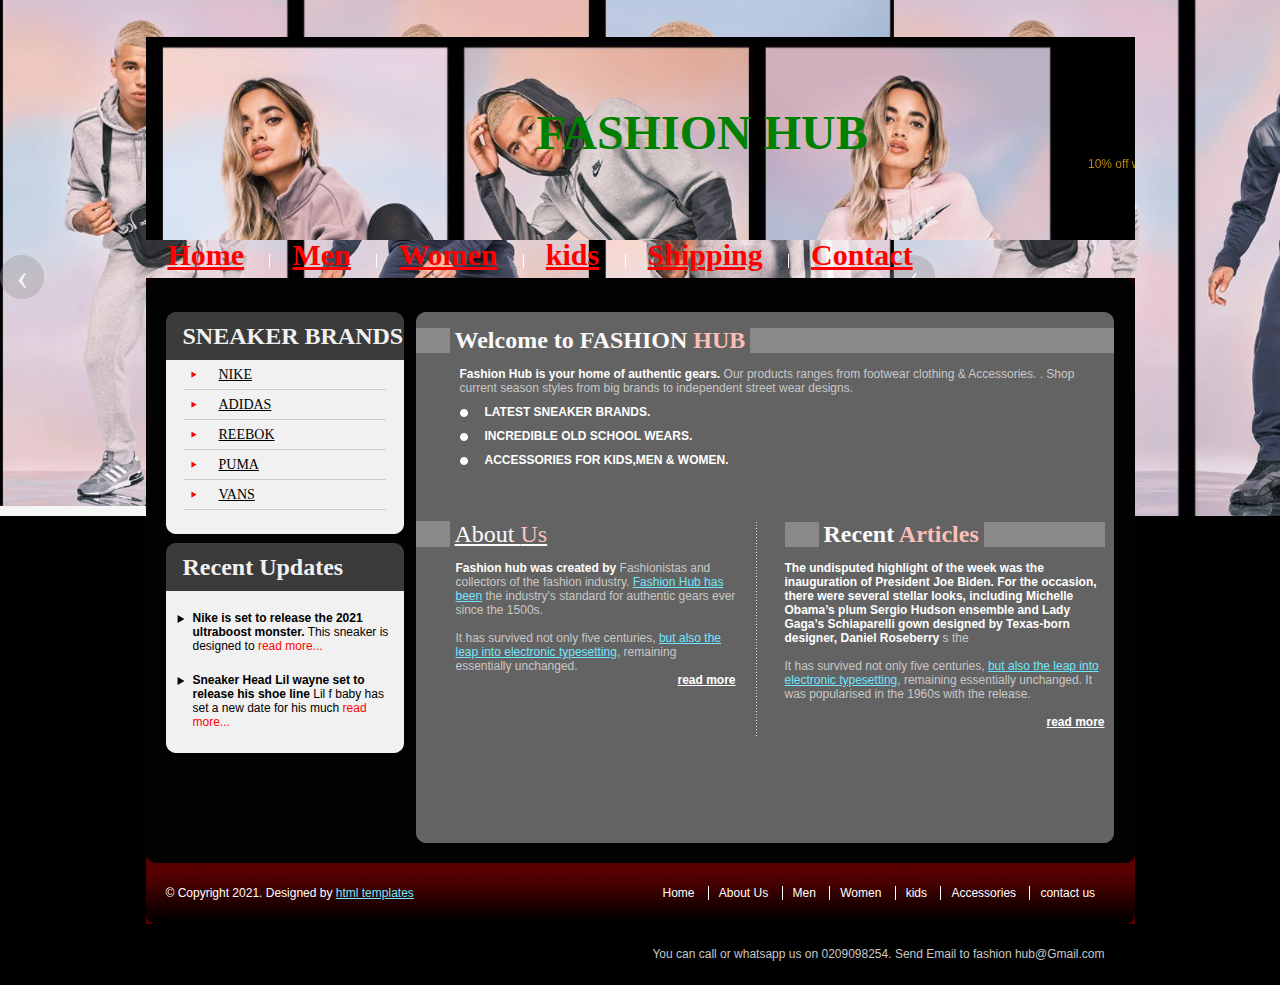
<file: index.html>
﻿<!DOCTYPE html>
<html>
<head>
  <meta charset="UTF-8">
  <title>Title goes here</title>
  <meta name="description" content="Description of your site goes here">
  <meta name="keywords" content="keyword1, keyword2, keyword3">
  <link href="css/style.css" rel="stylesheet" type="text/css">
  <style>
    body{

      background-image:url(images/newHome.PNG)
    }

  </style>
</head> 
<body>
<div class="main">
<div class="page">
<div class="header">
<div class="banner">
<h1  text-align: center; style="color: green;" >FASHION HUB </h1>
<marquee style="color:darkgoldenrod;">10% off when you spend $100!</marquee>
</div>
<div class="topmenu">
<ul>
  <li style="border-left: medium none;"><a href="#">Home</a></li>
  
  <li><a href="men.html">Men</a></li>
  <li><a href="women.html">Women</a></li>
  <li><a href="kids.html">kids</a></li>
   <li><a href="Shipping.html">Shipping</a></li>
   <li><a href="#contactus">Contact</a></li>
</ul>
</div>
</div>
<div class="content">
<!--Designed by--><a target="_blank" href="http://www.htmltemplates.net">
<img src="images/copyright.gif" class="copyright" alt="html templates"></a>
<div class="content-in">
<div class="left-panel">
<h2>SNEAKER BRANDS</h2>
<div class="left-content">
<ul>
  <li><a href="https://www.nike.com/w/new-mens-shoes-3n82yznik1zy7ok">NIKE</a></li>
  <li><a href="https://www.adidas.com/us/shoes-new_arrivals">ADIDAS</a></li>
  <li><a href="https://www.reebok.com/us/men-shoes">REEBOK</a></li>
  <li><a href="https://us.puma.com/en/us/men/shoes">PUMA</a></li>
  <li><a href="https://www.vans.com/mens.html">VANS</a></li>

  
 
</div>
<div class="gap"></div>
<h2>Recent Updates</h2>
<div class="left-content">
<ol>
  <li><span><strong>Nike is set to release the 2021 ultraboost monster.</strong> 
This sneaker is designed to </span> <a href="#" class="more">read more...</a></li>
  <li><span><strong>Sneaker Head Lil wayne set to release his shoe line</strong> Lil f baby has set a new date for his much</span> <a href="#" class="more">read
more...</a></li>
</ol>
</div>
</div>
<div class="right-panel">
<div class="right-panel-in">
<div class="row">
<h2 class="title"><span>Welcome to FASHION <span> HUB</span></span></h2>
<div class="row2">
<p><strong>Fashion Hub is your home of authentic gears. </strong> Our products ranges from footwear clothing & Accessories. 
  . Shop current season styles from big brands to independent street wear designs.
   
<ul class="list-home">
  
  <li><strong>LATEST SNEAKER BRANDS. </strong></li>
  <li><strong>INCREDIBLE OLD SCHOOL WEARS.</strong></li>
  <li><strong>ACCESSORIES FOR KIDS,MEN & WOMEN.</strong></li>
</ul>
</div>
</div>
<div class="vline">
<div class="section1">
  
<a href="#about us" class="title"><span>About <span>Us</span></span></a>
<div class="row" style="padding-left: 40px;">
<p>&nbsp;</p>
<p><strong>Fashion hub was created by </strong> Fashionistas and collectors
of the fashion industry. <a href="#">Fashion Hub  has been</a> the
industry's standard for authentic gears ever since the 1500s.</p>
<p>&nbsp;</p>
<p>It has survived not only five centuries, <a href="#">but also the
leap into electronic typesetting</a>, remaining essentially unchanged.</p>
<p align="right"><a href="#" class="more2">read more</a></p>
<p>&nbsp;</p>
<p>&nbsp;</p>
<p>&nbsp;</p>
<p>&nbsp;</p>
<p>&nbsp;</p>
<p>&nbsp;</p>
<p>&nbsp;</p>
</div>
</div>
<div class="section2">
<h2 class="title"><span>Recent <span>Articles</span></span></h2>
<div class="row">
<p>&nbsp;</p>

<p id="About us"><strong></strong> 
<p id="About us"><strong>The undisputed highlight of the week was the inauguration of President Joe Biden. For the occasion, there were several stellar looks, including Michelle Obama’s plum Sergio Hudson ensemble and Lady Gaga’s Schiaparelli gown designed by Texas-born designer, Daniel Roseberry</strong> 
s<a href="#"></a> the
</p>
<p>&nbsp;</p>
<p>It has survived not only five centuries, <a href="#">but also the
leap into electronic typesetting</a>, remaining essentially unchanged.
It was popularised in the 1960s with the release.</p>
<p>&nbsp;</p>
<p align="right"><a href="#" class="more2">read more</a></p>
<p>&nbsp;</p>
<p>&nbsp;</p>
<p>&nbsp;</p>
<p>&nbsp;</p>
<p>&nbsp;</p>
<p>&nbsp;</p>
<p>&nbsp;</p>
</div>
</div>
</div>
</div>
</div>
</div>
</div>
<div class="footer">
<p>&copy; Copyright 2021. Designed by <a target="_blank" href="http://www.htmltemplates.net">html templates</a></p>
<ul>
  <li style="border-left: medium none;"><a href="#">Home</a></li>
  <li><a href="aboutus.html">About Us</a></li>
  <li><a href="men.html">Men</a></li>
  <li><a href="women.html">Women</a></li>
  <li><a href="kids.html">kids</a></li>
  <li><a href="Accessories.html">Accessories</a></li>
  <li><a id ="contactus">contact us</a><br>You can call or whatsapp us on 0209098254. Send Email to fashion hub@Gmail.com</li>
</ul>
</div>
</div>
</div>

</body></html>
</file>
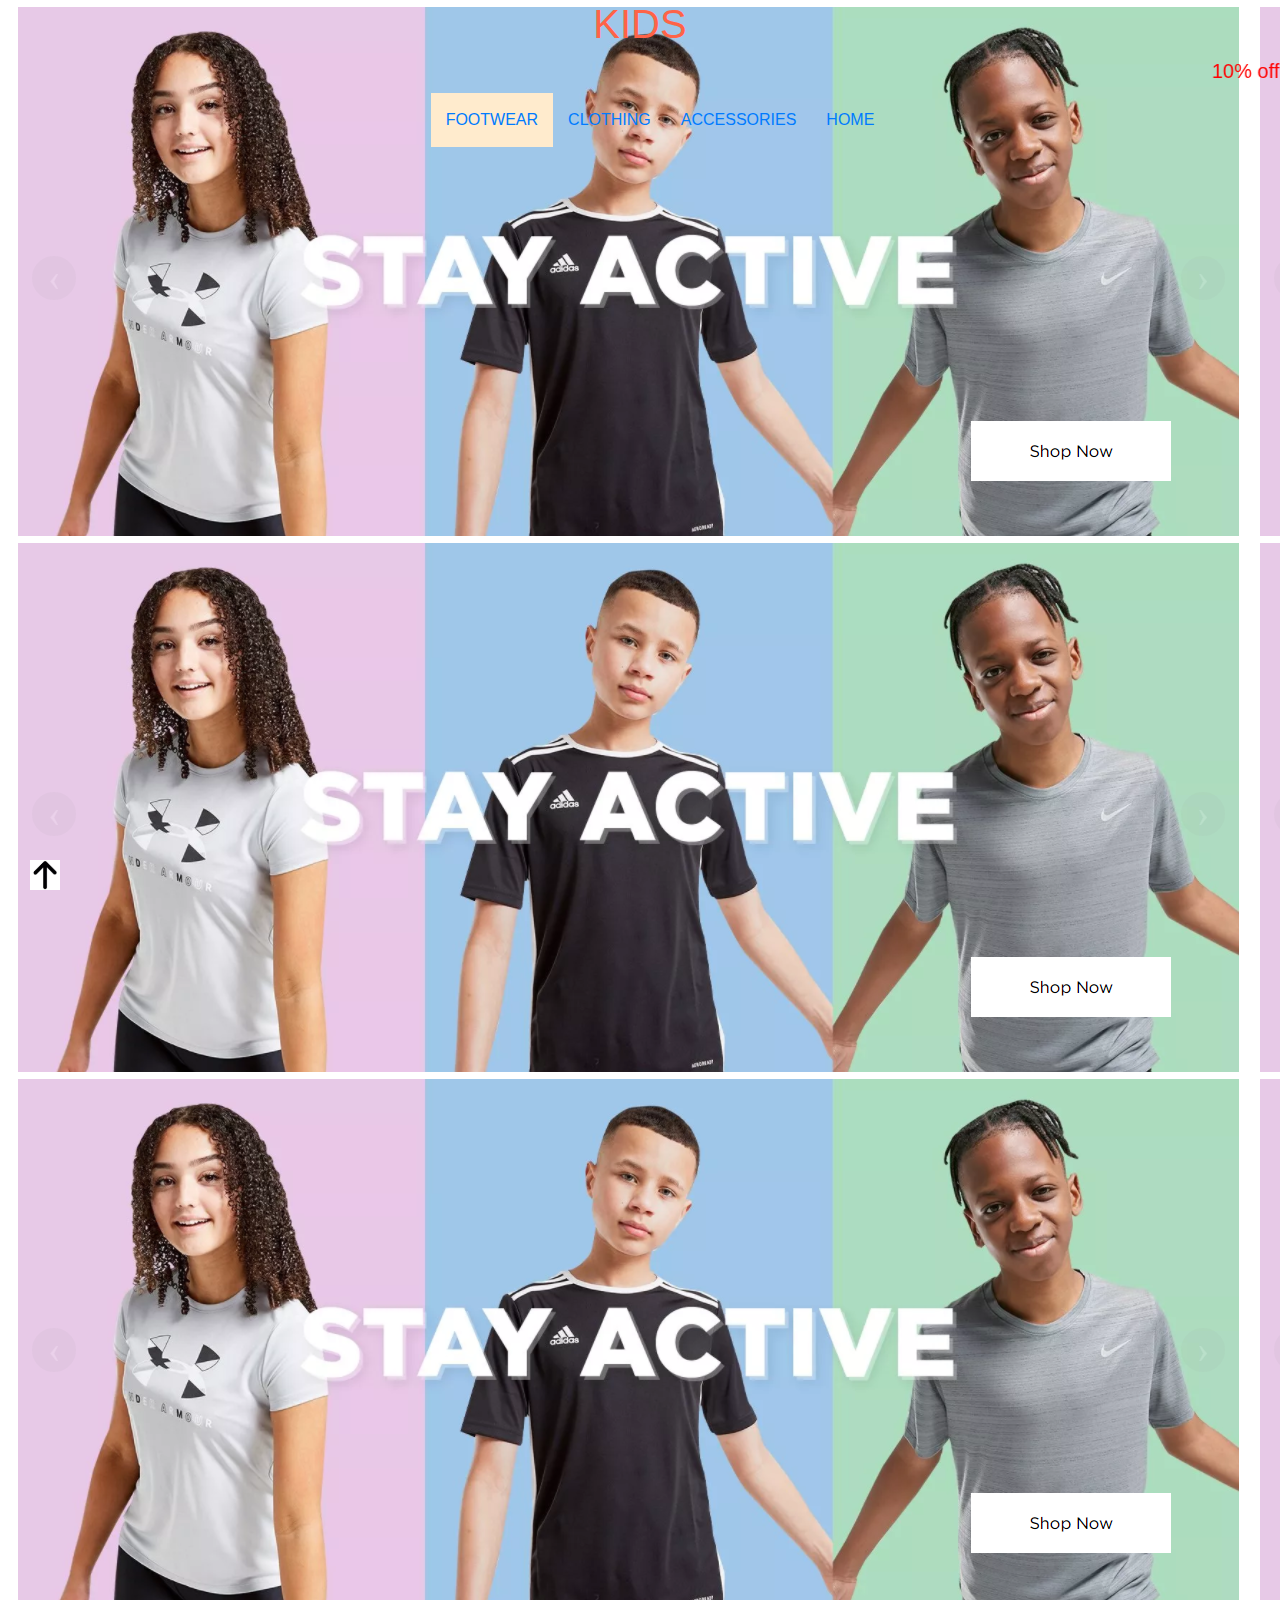
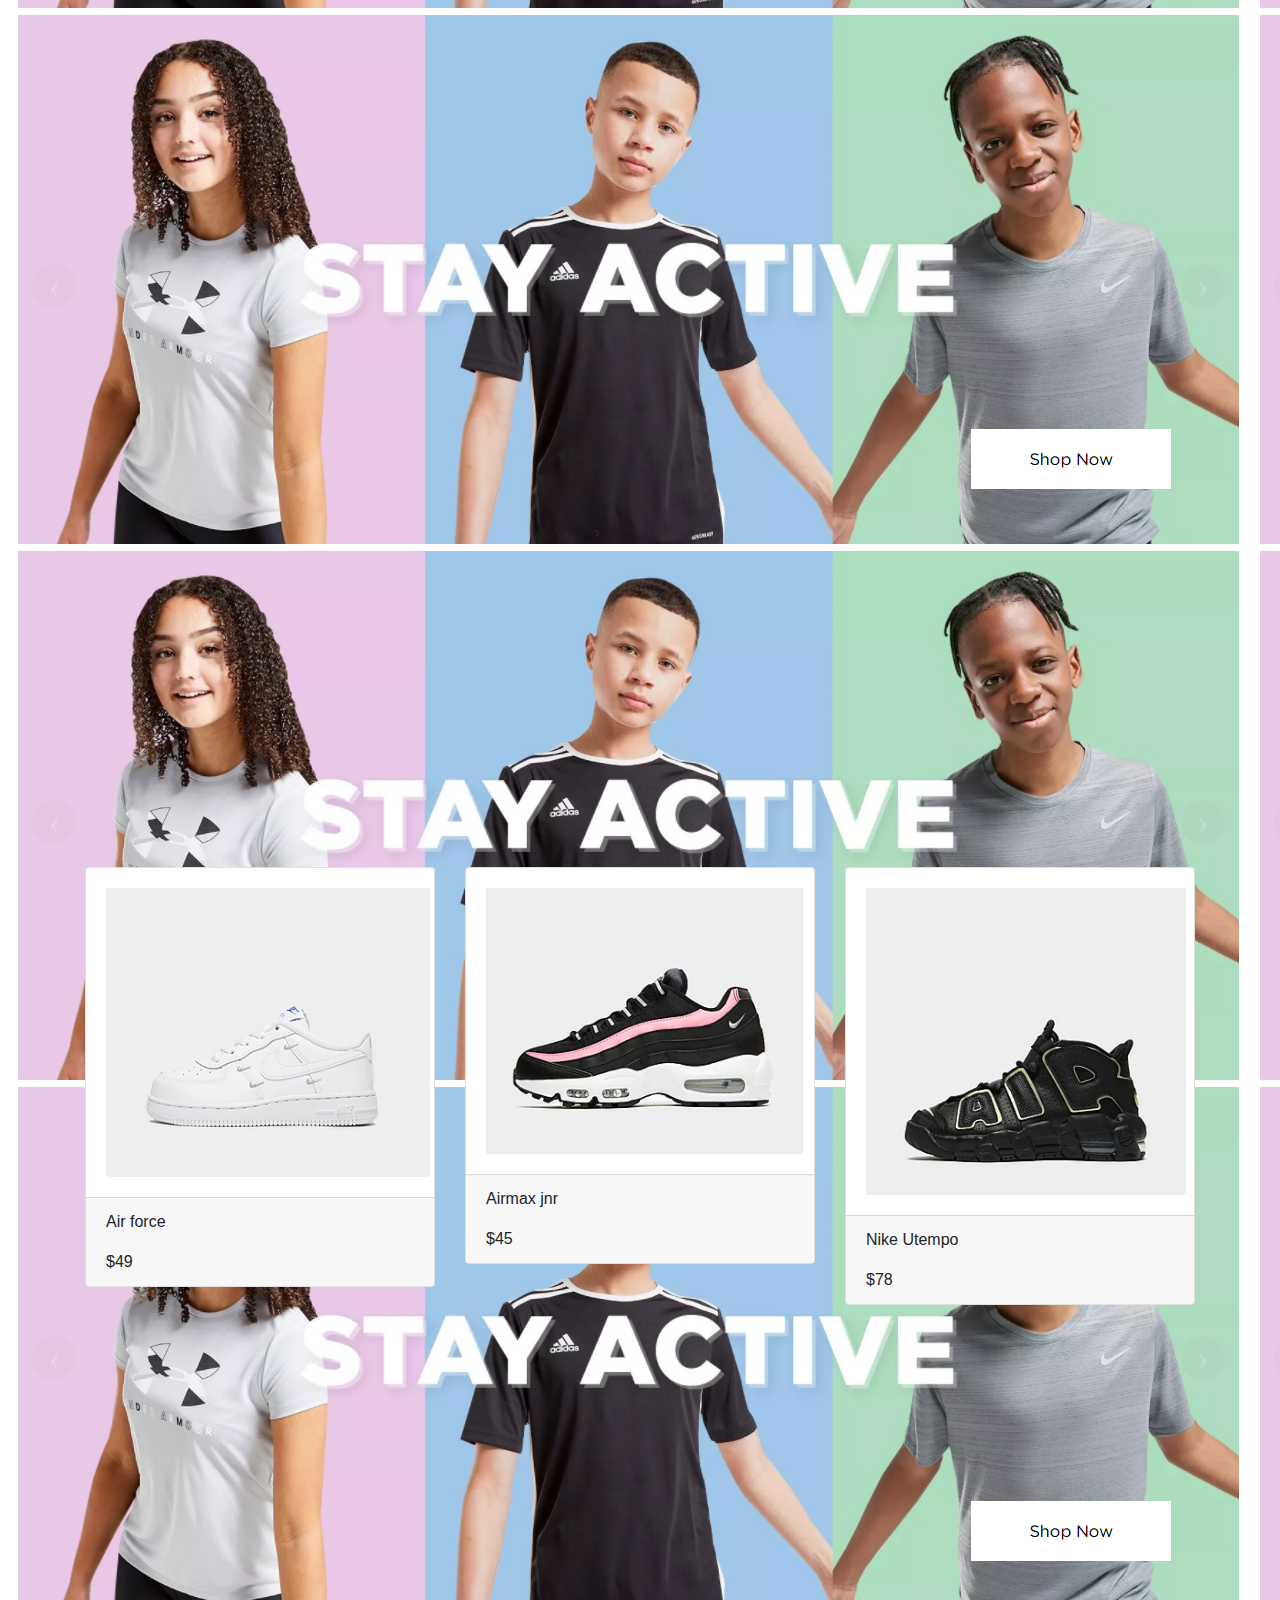
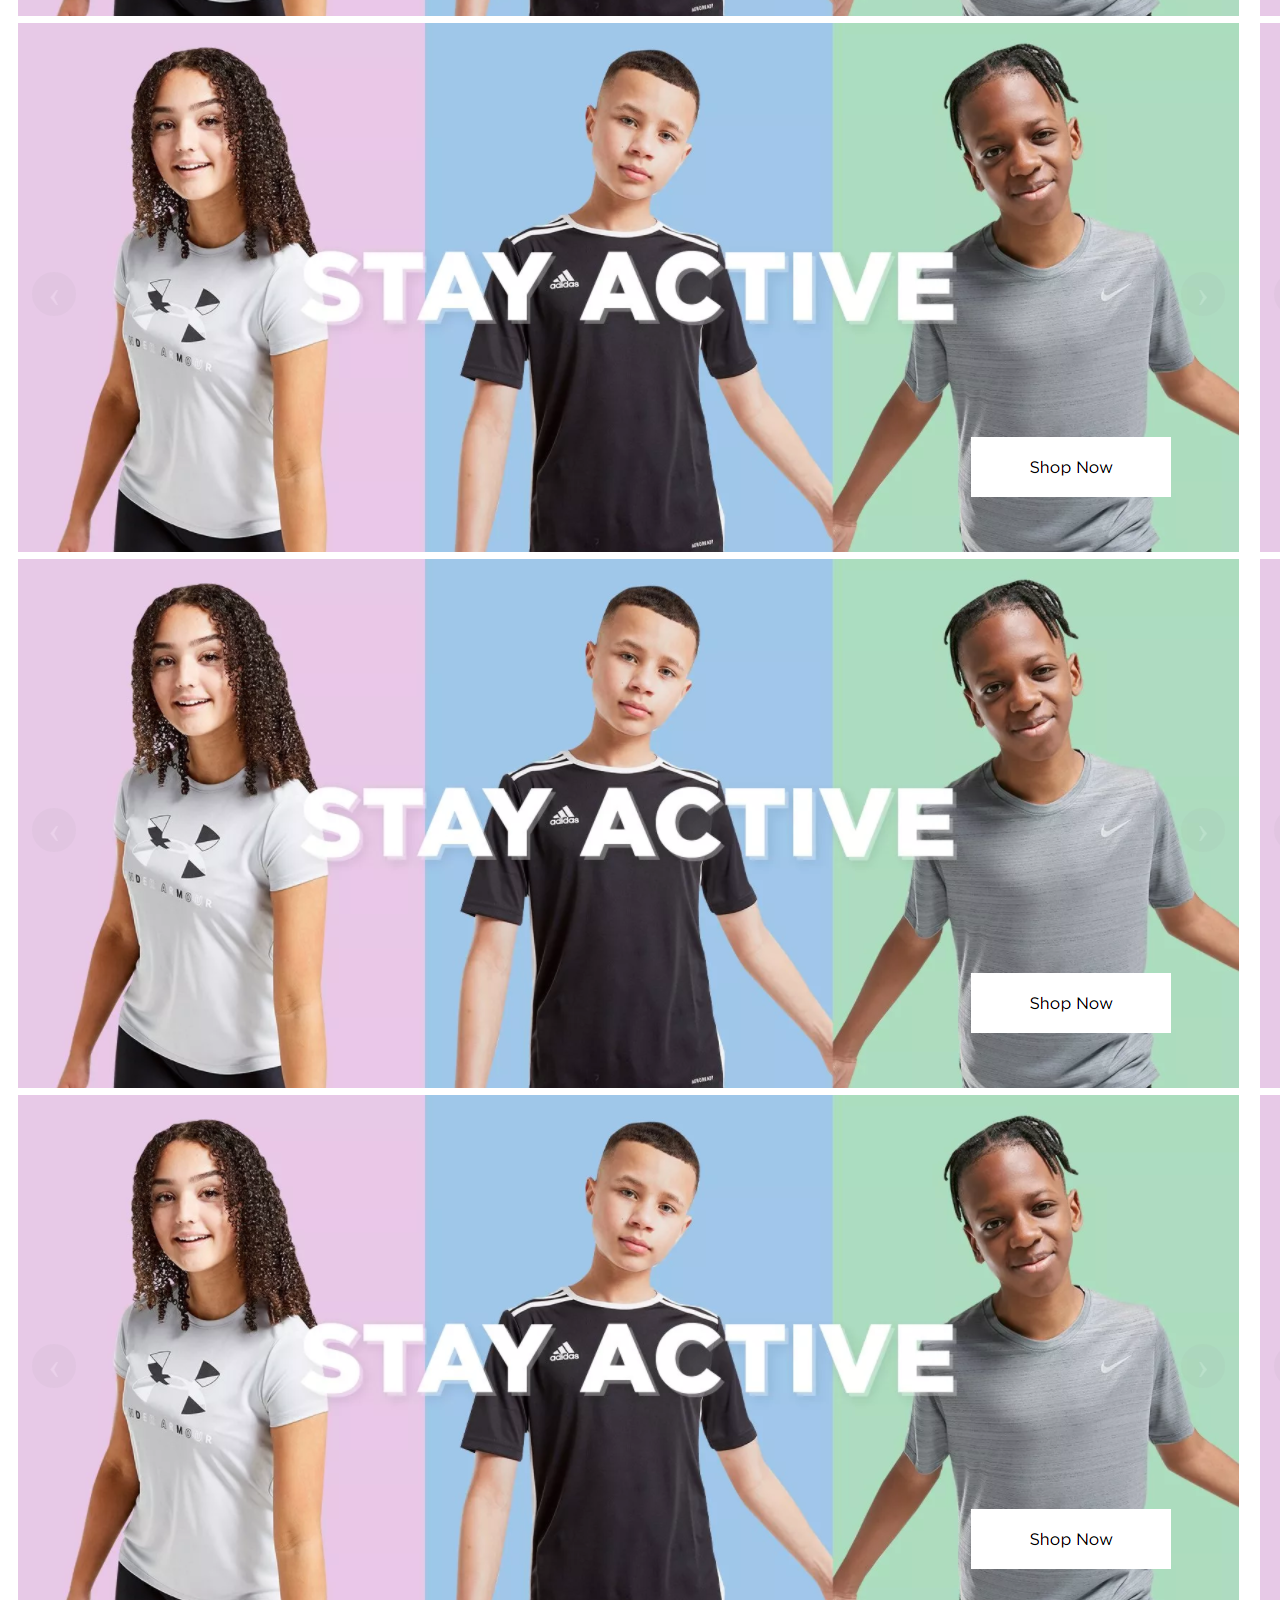
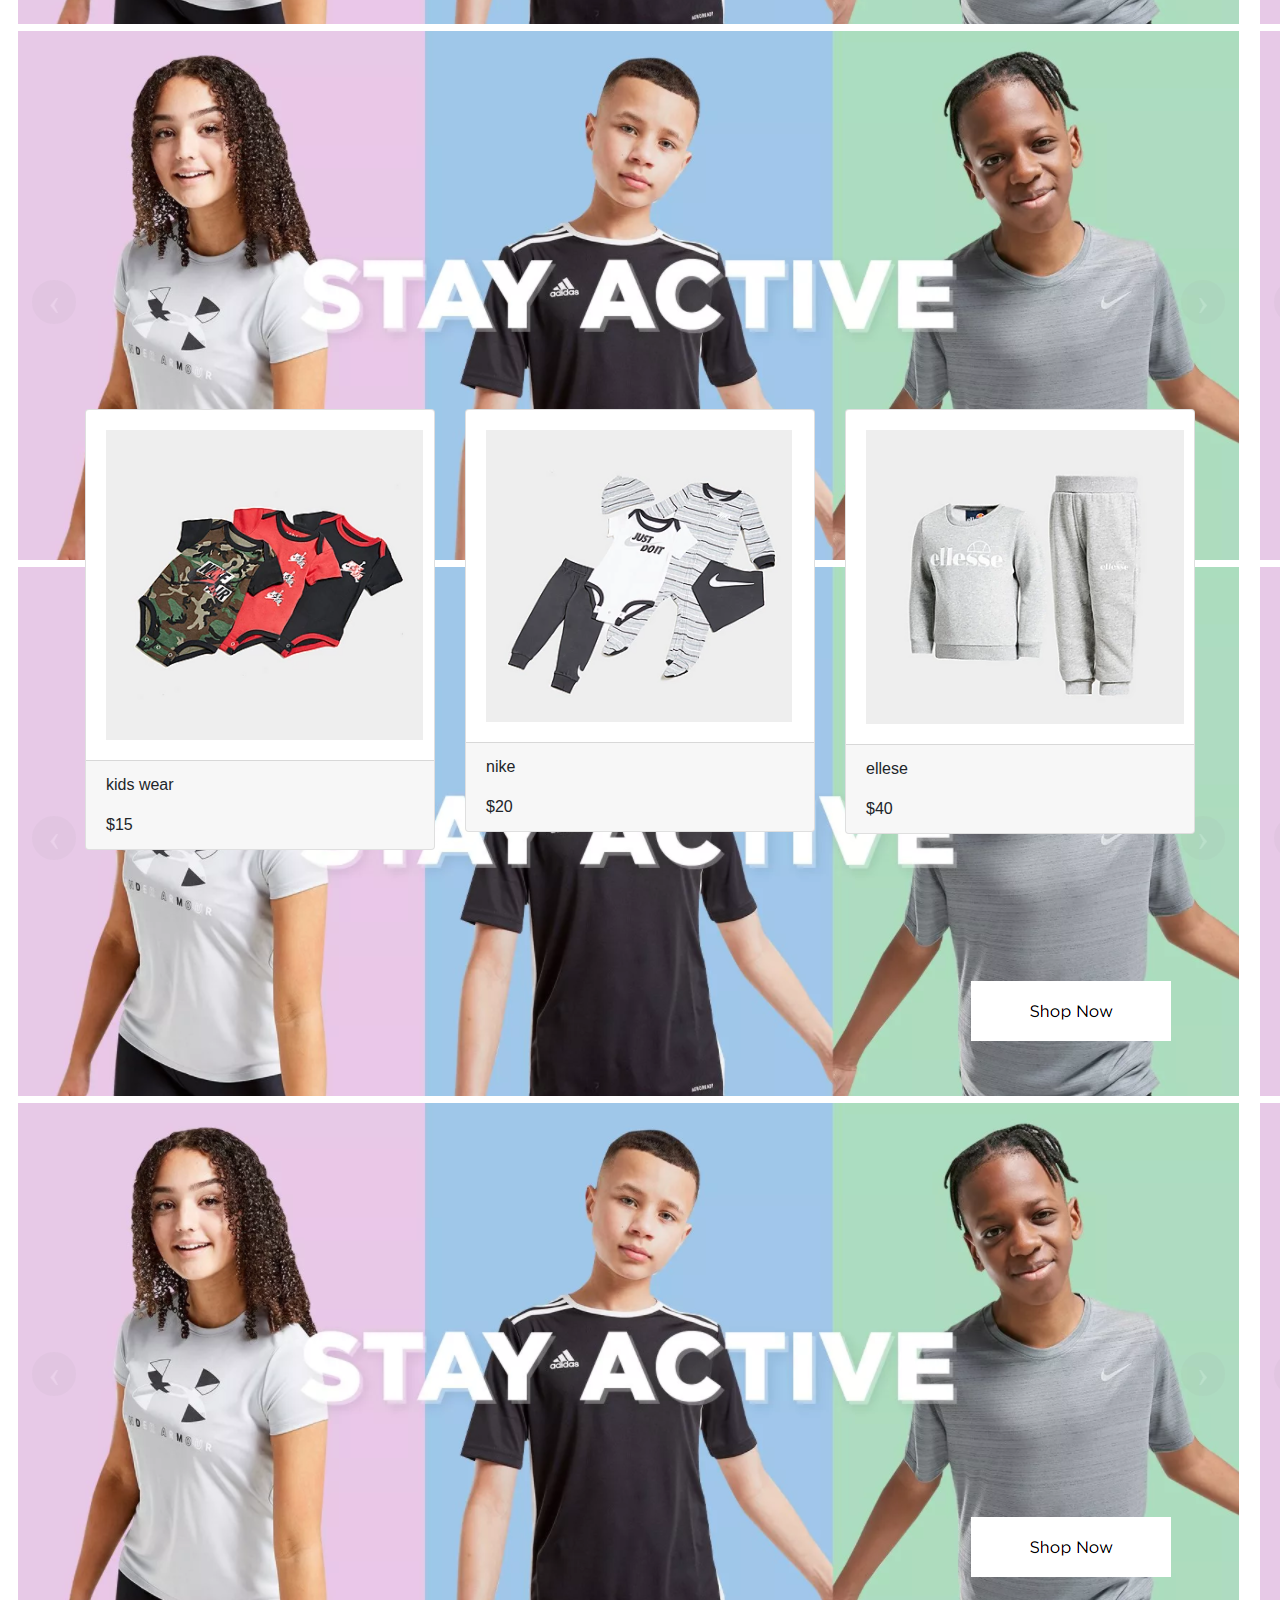
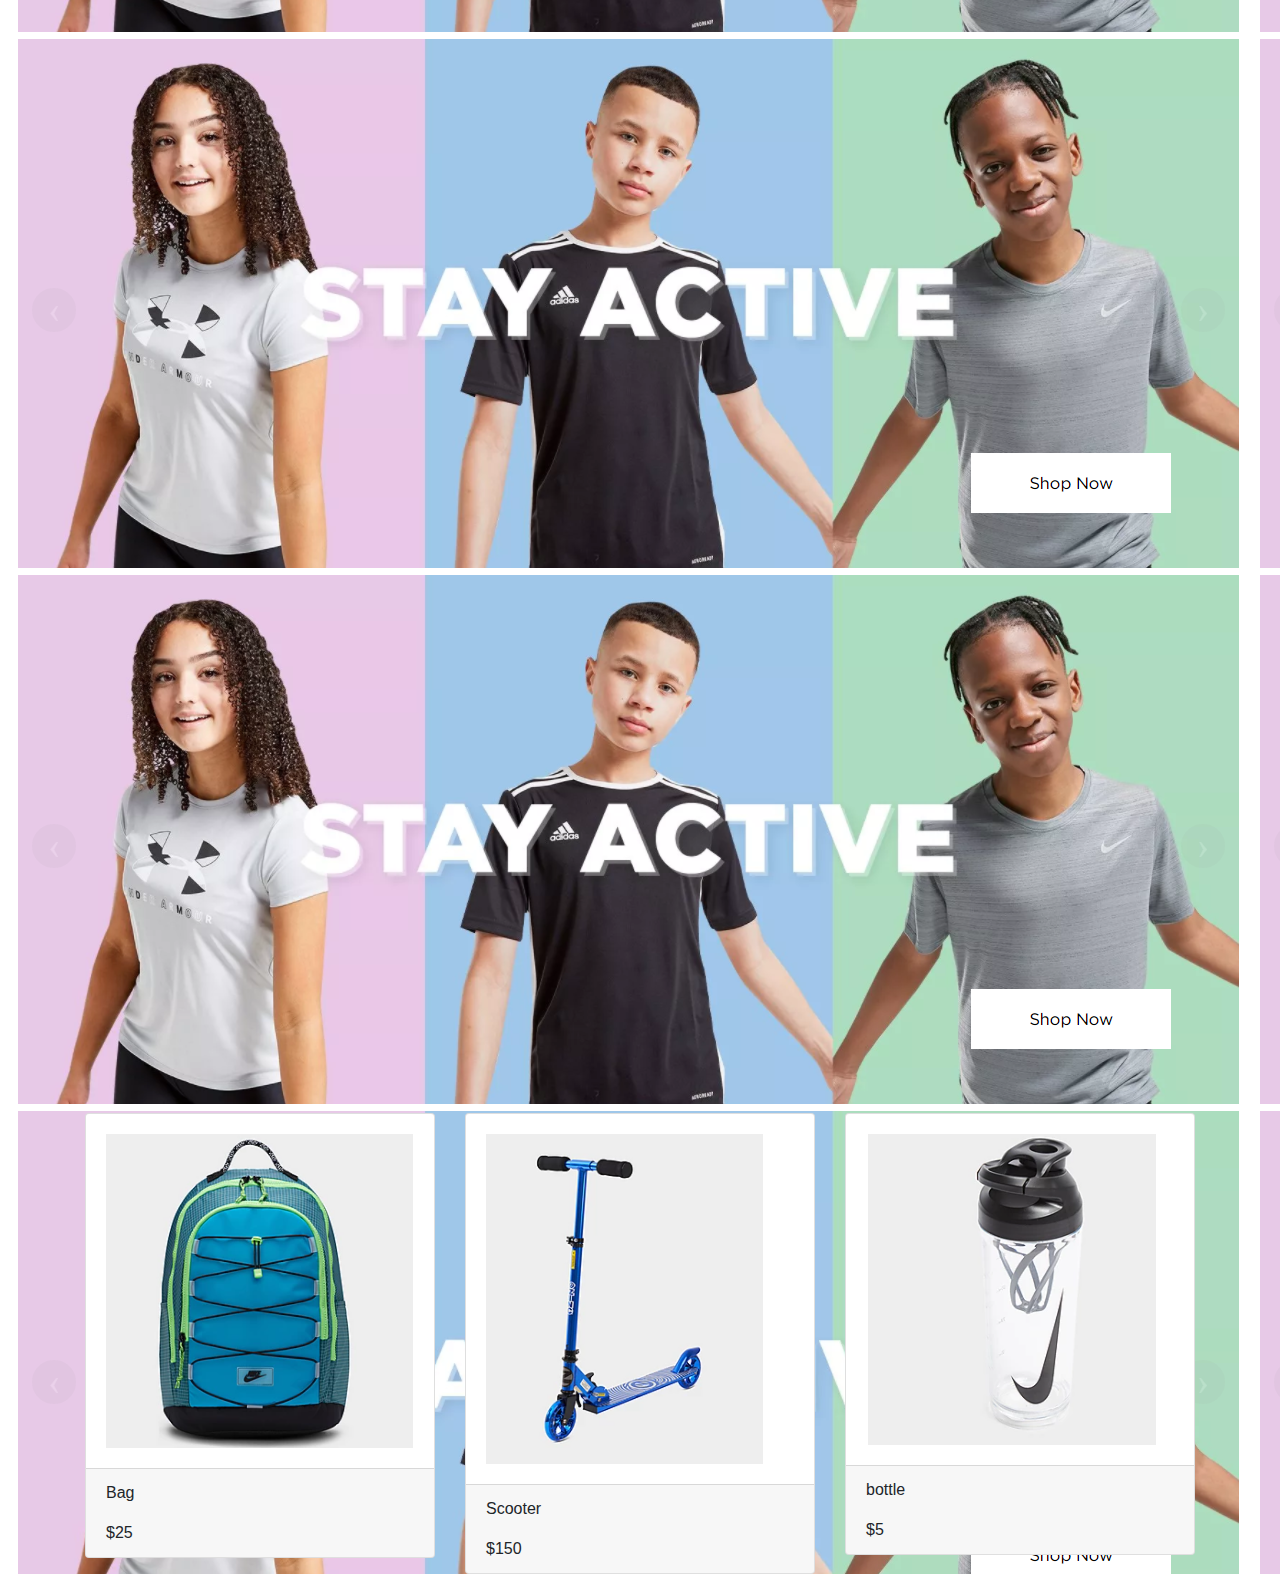
<file: kids.html>
<!DOCTYPE html>
<html lang="en">
<head>
    <meta charset="UTF-8">
    <meta name="viewport" content="width=device-width, initial-scale=1.0">
    <title>Document</title>
    <link href="css/styles4.css" rel="stylesheet" type="text/css">
    <link rel="stylesheet" href="bootstrap.css">
    <style>
        body{background-color: black;
        background-image: url(images/kids.PNG)}
        div ol li{
            font-style: oblique; font-size: x-large; color:black;
        }
        h1{text-align: center; color: tomato; font-size:80 px;}
        marquee{color:red; font-size: 20px;

        }
        
    </style>
</head>
<body>
        <h1  >KIDS</h1>
        <marquee >10% off when you spend $100!</marquee>
        </div>

        <div class="menubar">
            <ul>
                <li class="footwear"><a href="#Footwear">FOOTWEAR</a></li>
                <li class="Clothing"><a href="#Clothing">CLOTHING</a></li>
                <li class="Accessories"><a href="#Accessories">ACCESSORIES</a></li>
                <li><a href="index.html">HOME</a></li>
                
            </ul>

           
        </div>

        <br><br><br><br><br><br><br><br><br><br><br><br><br><br><br><br>
<br><br><br><br><br><br><br><br><br><br><br><br><br><br><br><br>
<br><br><br><br><br><br><br><br><br><br><br><br><br><br><br><br>
<br><br><br><br><br><br><br><br><br><br><br><br><br><br><br><br>
<br><br><br><br><br><br><br><br><br><br><br><br><br><br><br><br>
<br><br><br><br><br><br><br><br><br><br><br><br><br><br><br><br>

        
        <div class="container" id="Footwear">
            <div class="row">
                <div class="col-md-4">
                    <div class="card">
                        <div class="card-body">
                            <img src="images/kidsairforce.PNG" alt="">
                        </div>
                        <div class="card-footer">
                            <p>Air force</p>
                            $49
                        </div>
                    </div>
                </div>
                

                <div class="col-md-4">
                    <div class="card">
                        <div class="card-body">
                            <img src="images/kidsairmaxjnr.PNG" alt="">
                        </div>
                        <div class="card-footer">
                            <p>Airmax jnr</p>
                            $45
                        </div>
                    </div>
                </div>

                <div class="col-md-4">
                    <div class="card">
                        <div class="card-body">
                            <img src="images/kidsnikeutempo.PNG" alt="">
                        </div>
                        <div class="card-footer">
                            <p>Nike Utempo</p>
                            $78
                        </div>
                    </div>
                </div>
            </div>

            <br><br><br><br><br><br><br><br><br><br><br><br><br><br><br><br>
            <br><br><br><br><br><br><br><br><br><br><br><br><br><br><br><br>
            <br><br><br><br><br><br><br><br><br><br><br><br><br><br><br><br>
            <br><br><br><br><br><br><br><br><br><br><br><br><br><br><br><br>
            <br><br><br><br><br><br><br><br><br><br><br><br><br><br><br><br>
            <br><br><br><br><br><br><br><br><br><br><br><br><br><br><br><br>

            </div>
            

            
    <div>

        <div class="container" id="Clothing">
            <div class="row">
                <div class="col-md-4">
                    <div class="card">
                        <div class="card-body">
                            <img src="images/kidsclothing1.PNG" alt="">
                        </div>
                        <div class="card-footer">
                            <p>kids wear</p>
                            $15
                        </div>
                    </div>
                </div>
                

                <div class="col-md-4">
                    <div class="card">
                        <div class="card-body">
                            <img src="images/kidsclothingnike.PNG" alt="">
                        </div>
                        <div class="card-footer">
                            <p>nike</p>
                            $20
                        </div>
                    </div>
                </div>

                <div class="col-md-4">
                    <div class="card">
                        <div class="card-body">
                            <img src="images/kidsellese2.PNG" alt="">
                        </div>
                        <div class="card-footer">
                            <p>ellese</p>
                            $40
                        </div>
                    </div>
                </div>

                <br><br><br><br><br><br><br><br><br><br><br><br><br><br><br><br>
            <br><br><br><br><br><br><br><br><br><br><br><br><br><br><br><br>
            <br><br><br><br><br><br><br><br><br><br><br><br><br><br><br><br>
            <br><br><br><br><br><br><br><br><br><br><br><br><br><br><br><br>
            <br><br><br><br><br><br><br><br><br><br><br><br><br><br><br><br>
            <br><br><br><br><br><br><br><br><br><br><br><br><br><br><br><br>






                 
        <div class="container" id="Accessories">
            <div class="row">
                <div class="col-md-4">
                    <div class="card">
                        <div class="card-body">
                            <img src="images/kidaccess1.PNG" alt="">
                        </div>
                        <div class="card-footer">
                            <p>Bag <caption></caption></p>
                            $25
                        </div>
                    </div>
                </div>
                

                <div class="col-md-4">
                    <div class="card">
                        <div class="card-body">
                            <img src="images/kidacessSCOOTER.PNG" alt="">
                        </div>
                        <div class="card-footer">
                            <p>Scooter</p>
                            $150
                        </div>
                    </div>
                </div>

                <div class="col-md-4">
                    <div class="card">
                        <div class="card-body">
                            <img src="images/kidaccessoriesbottle.PNG" alt="">
                        </div>
                        <div class="card-footer">
                            <p>bottle</p>
                            $5
                        </div>
                    </div>
                </div>
            </div>


            



        </div>


        <a class="scroll-top" href="#">
            <img src="images/arrow1.png" width="30px" height="30px">
        </a>
    </div>
</body>


   
      
        
    
    
    
    
    
    
    

</html>
        
    
</body>
</html>
</file>
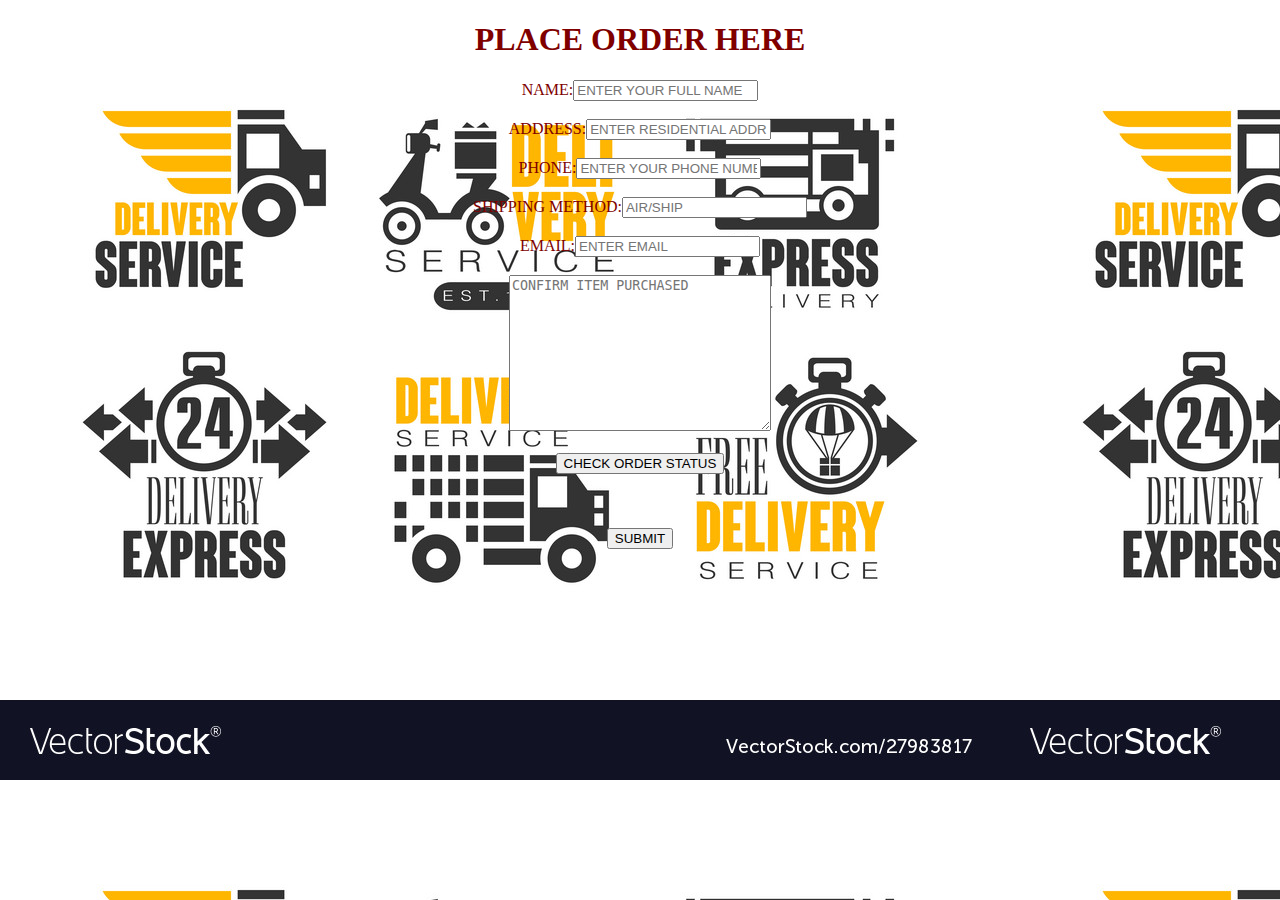
<file: shipping.html>
<!DOCTYPE html>
<html lang="en">
<head>
    <meta charset="UTF-8">
    <meta name="viewport" content="width=device-width, initial-scale=1.0">
    <title>Document</title>
    <style>
        body{
            text-align: center;color: maroon;
            background-image:url(images/Shipping-Logos.jpg) }
            h1{text-align: center; color: maroon;
            
        }        
    </style>
</head>


<body>
    <h1>PLACE ORDER HERE</h1>
    <form>
      NAME:<input type="text" placeholder="ENTER YOUR FULL NAME"><br><br>
      ADDRESS:<input type="text" placeholder="ENTER RESIDENTIAL ADDRESS"><br><br>
      PHONE:<input type="text" placeholder="ENTER YOUR PHONE NUMBER"><br><br>
      SHIPPING METHOD:<input type="text" placeholder="AIR/SHIP"><br><br>
      EMAIL:<input type="email" placeholder="ENTER EMAIL"><br><br>
      <textarea cols="30" rows="10" placeholder="CONFIRM ITEM PURCHASED"></textarea><br><br>
      
      <button type="submit">CHECK ORDER STATUS</button><br><br><br><br>
      <button type="submit">SUBMIT</button>




    </form>
    
</body>
</html>
</file>
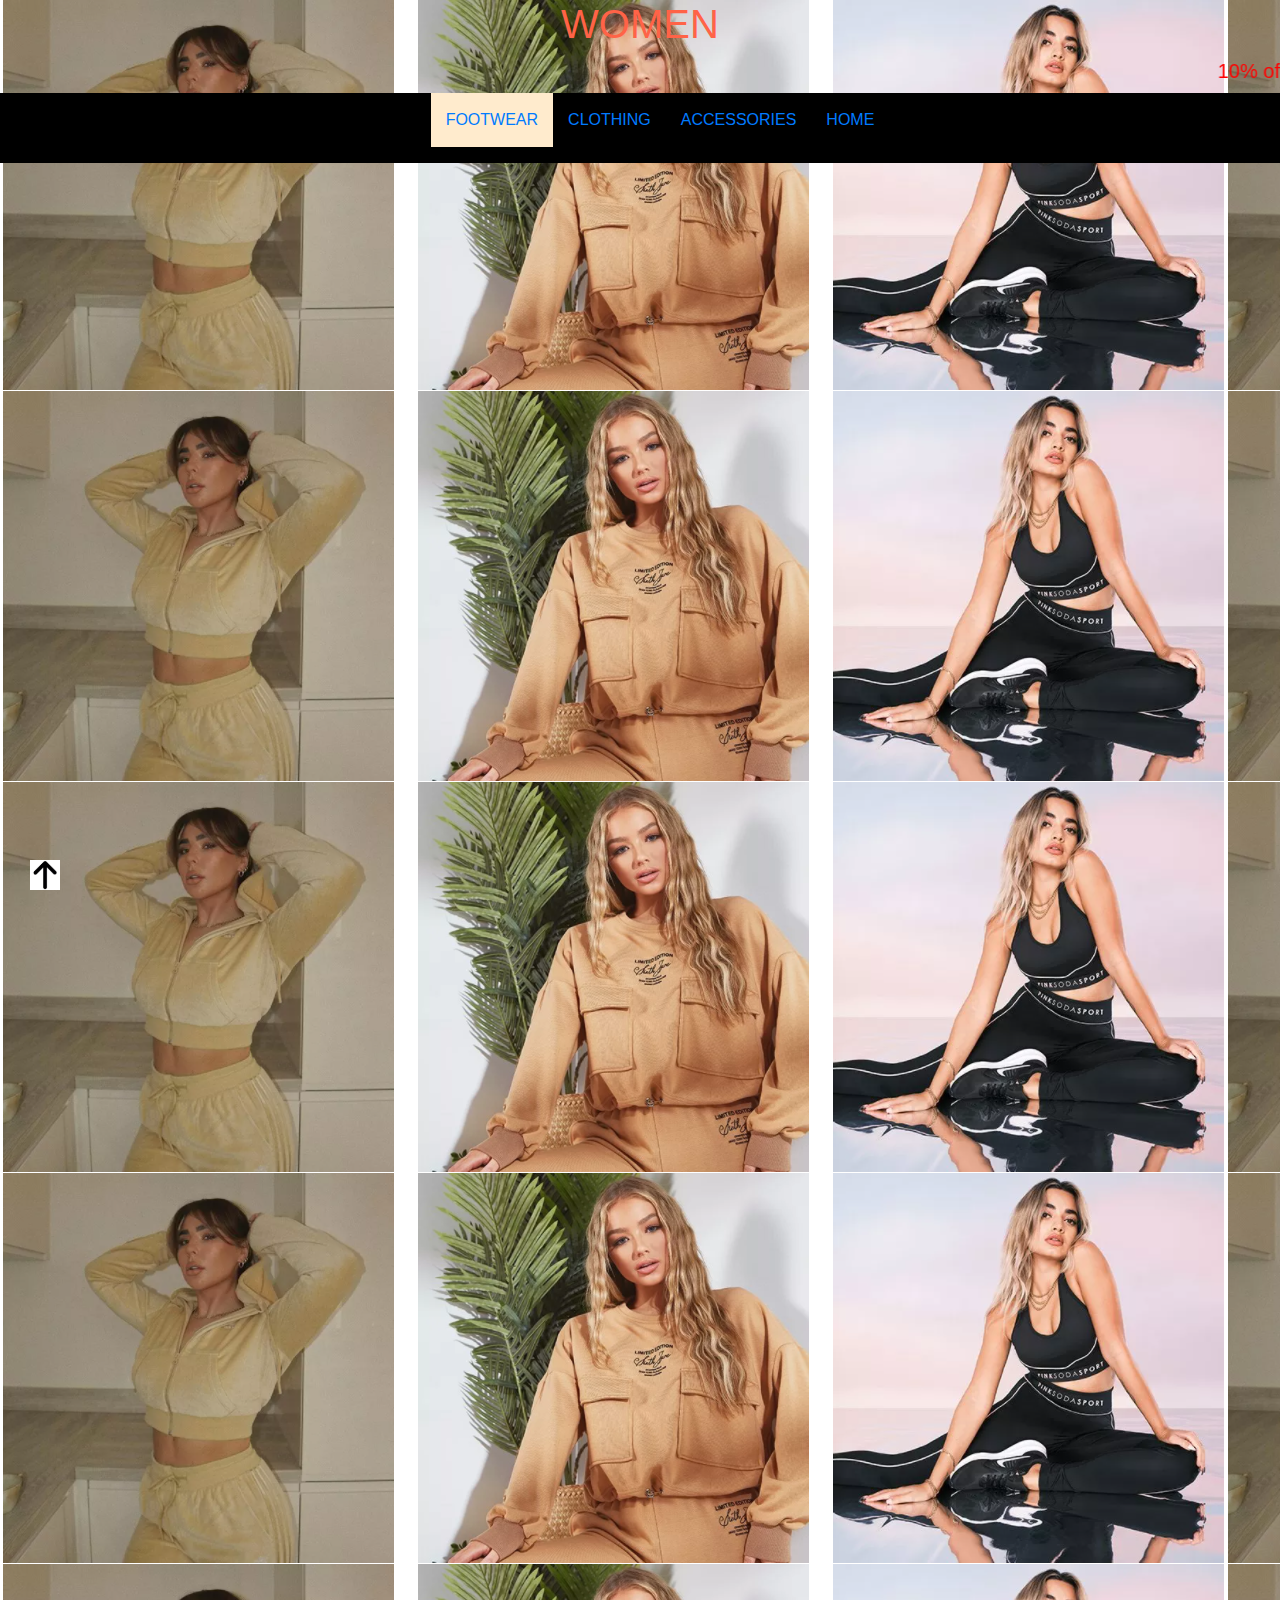
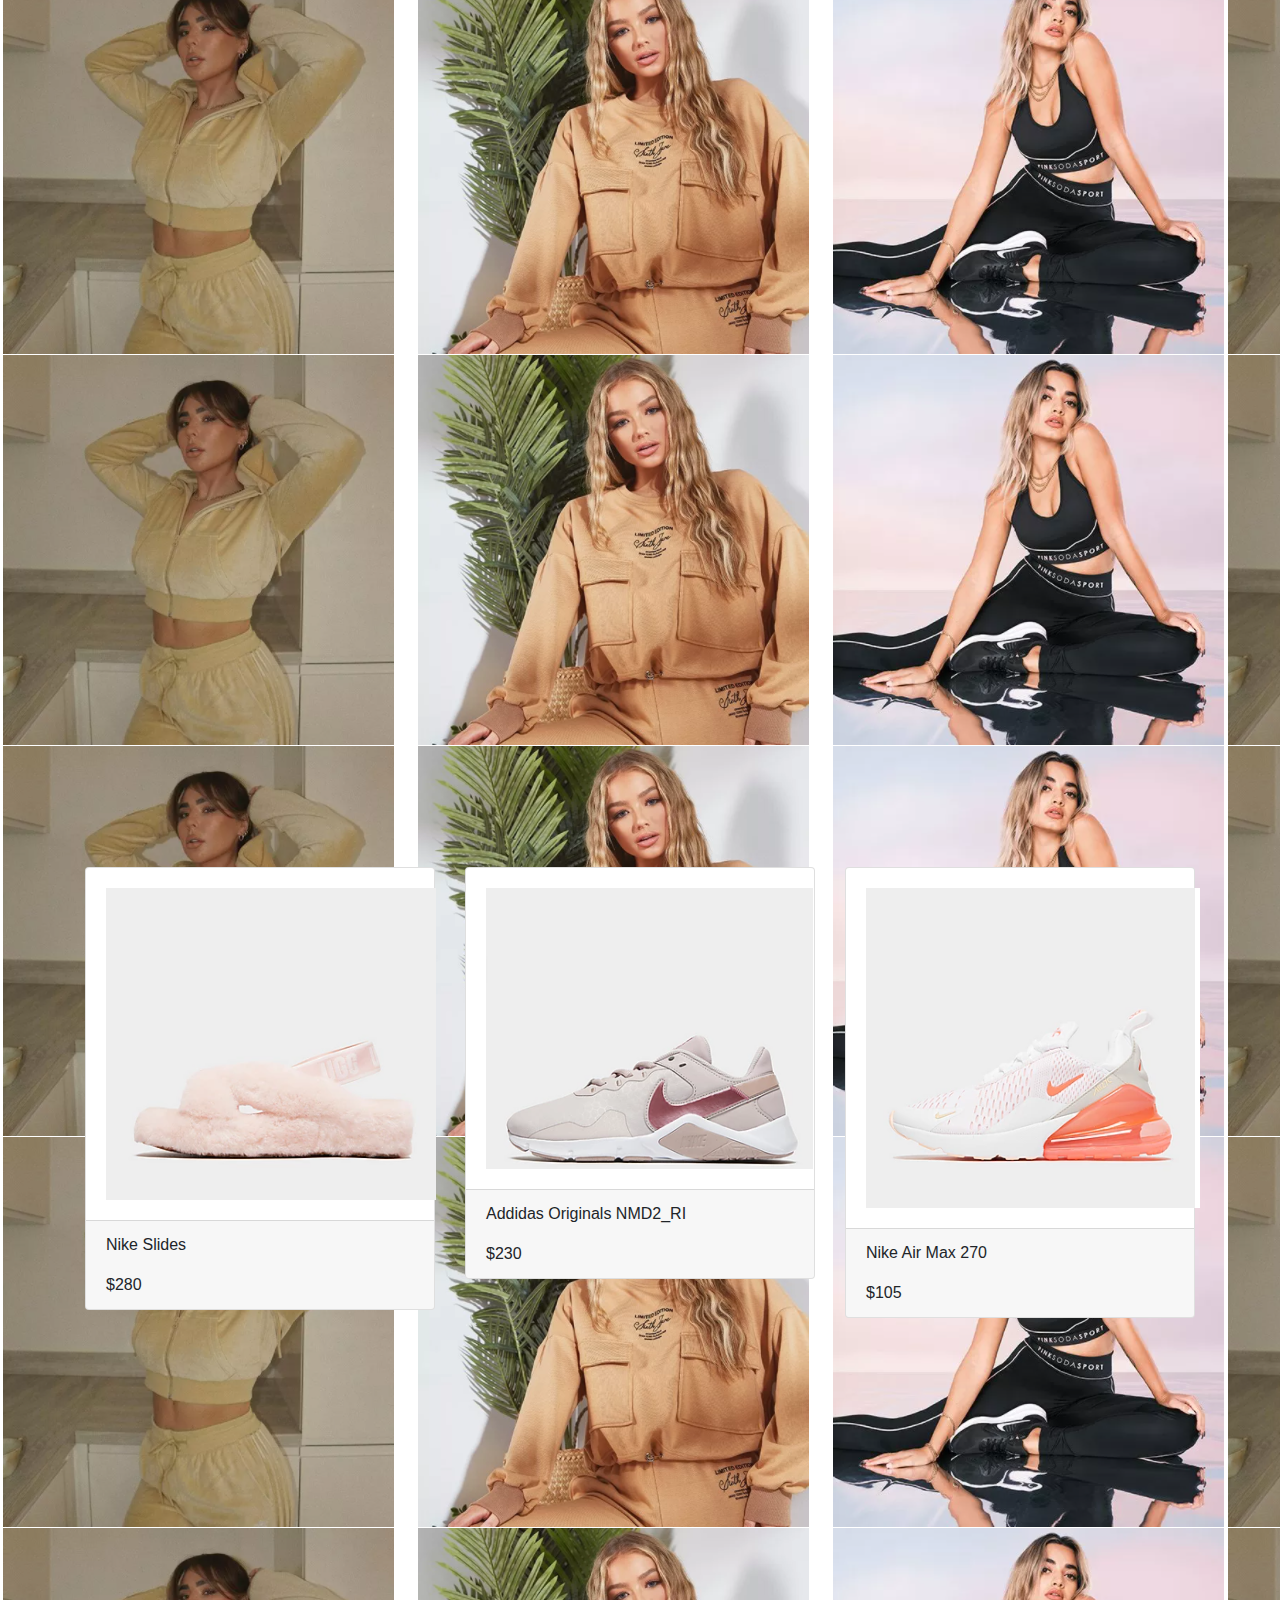
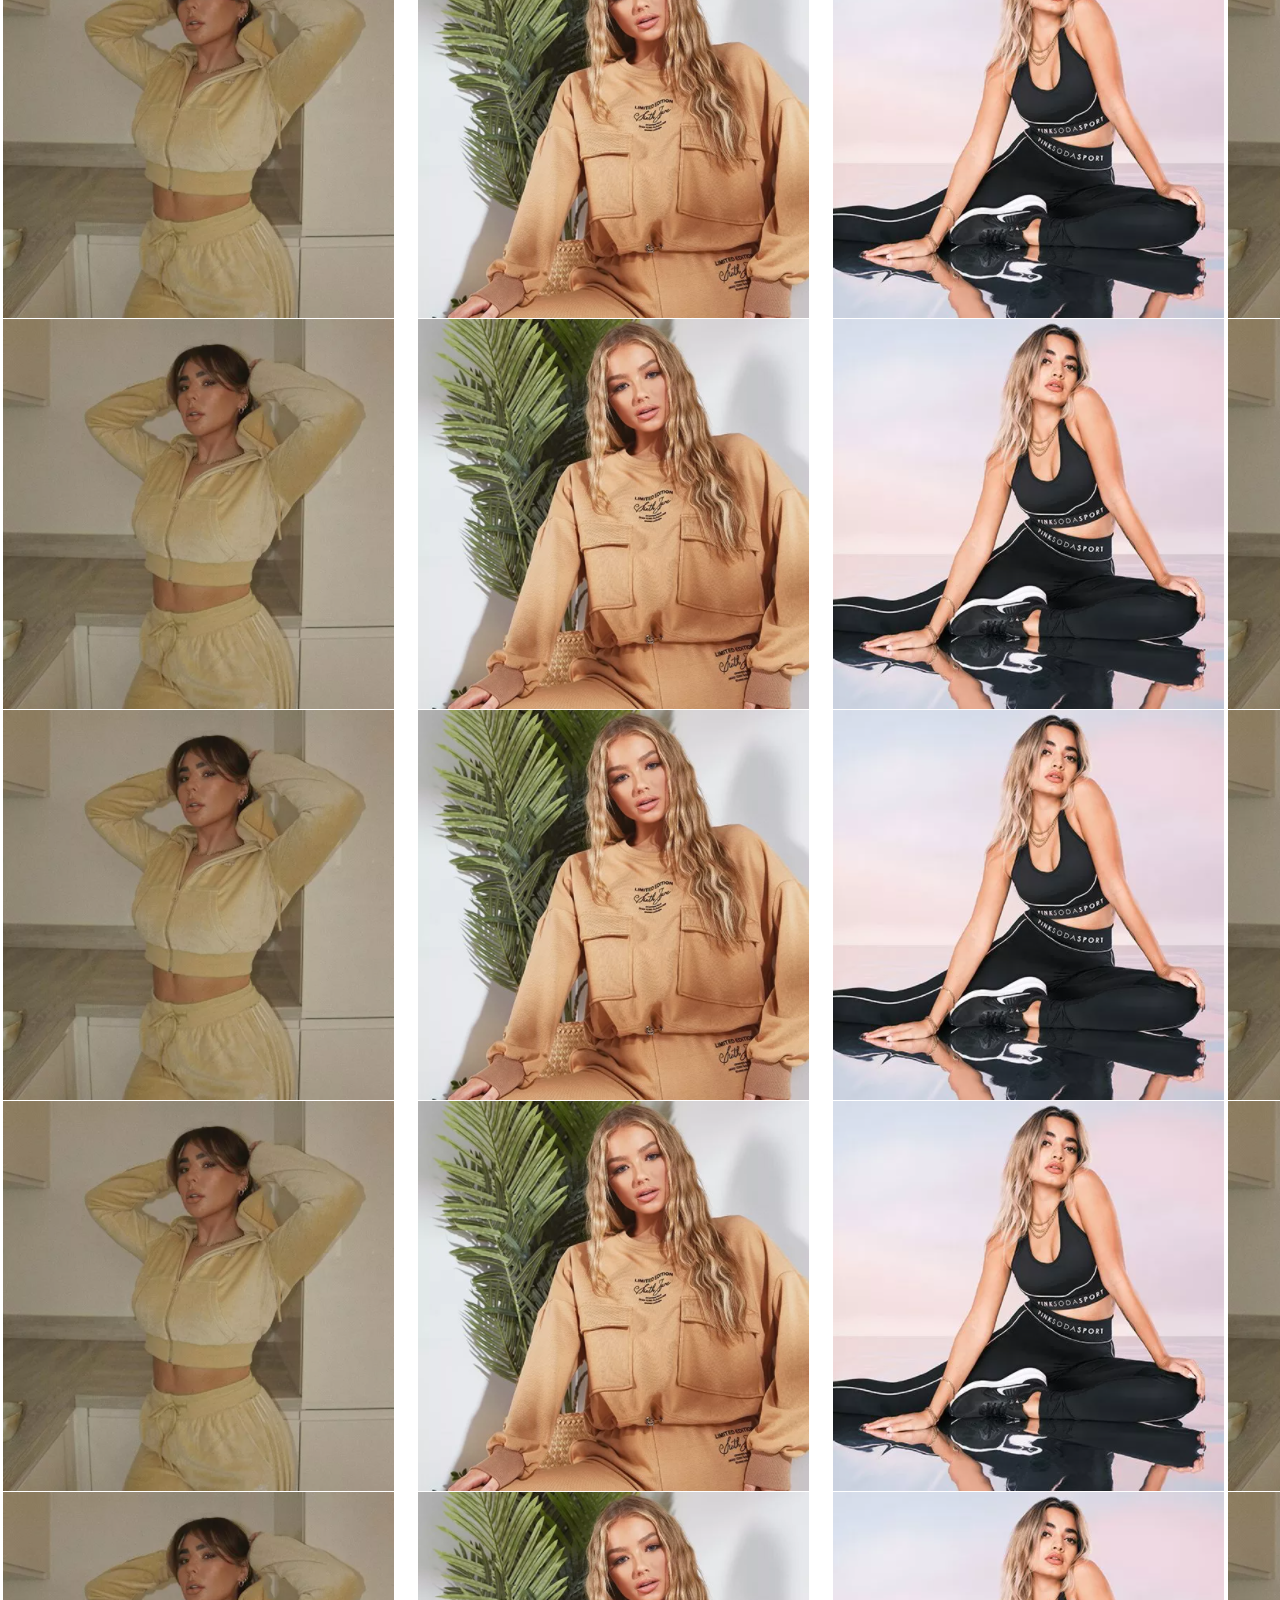
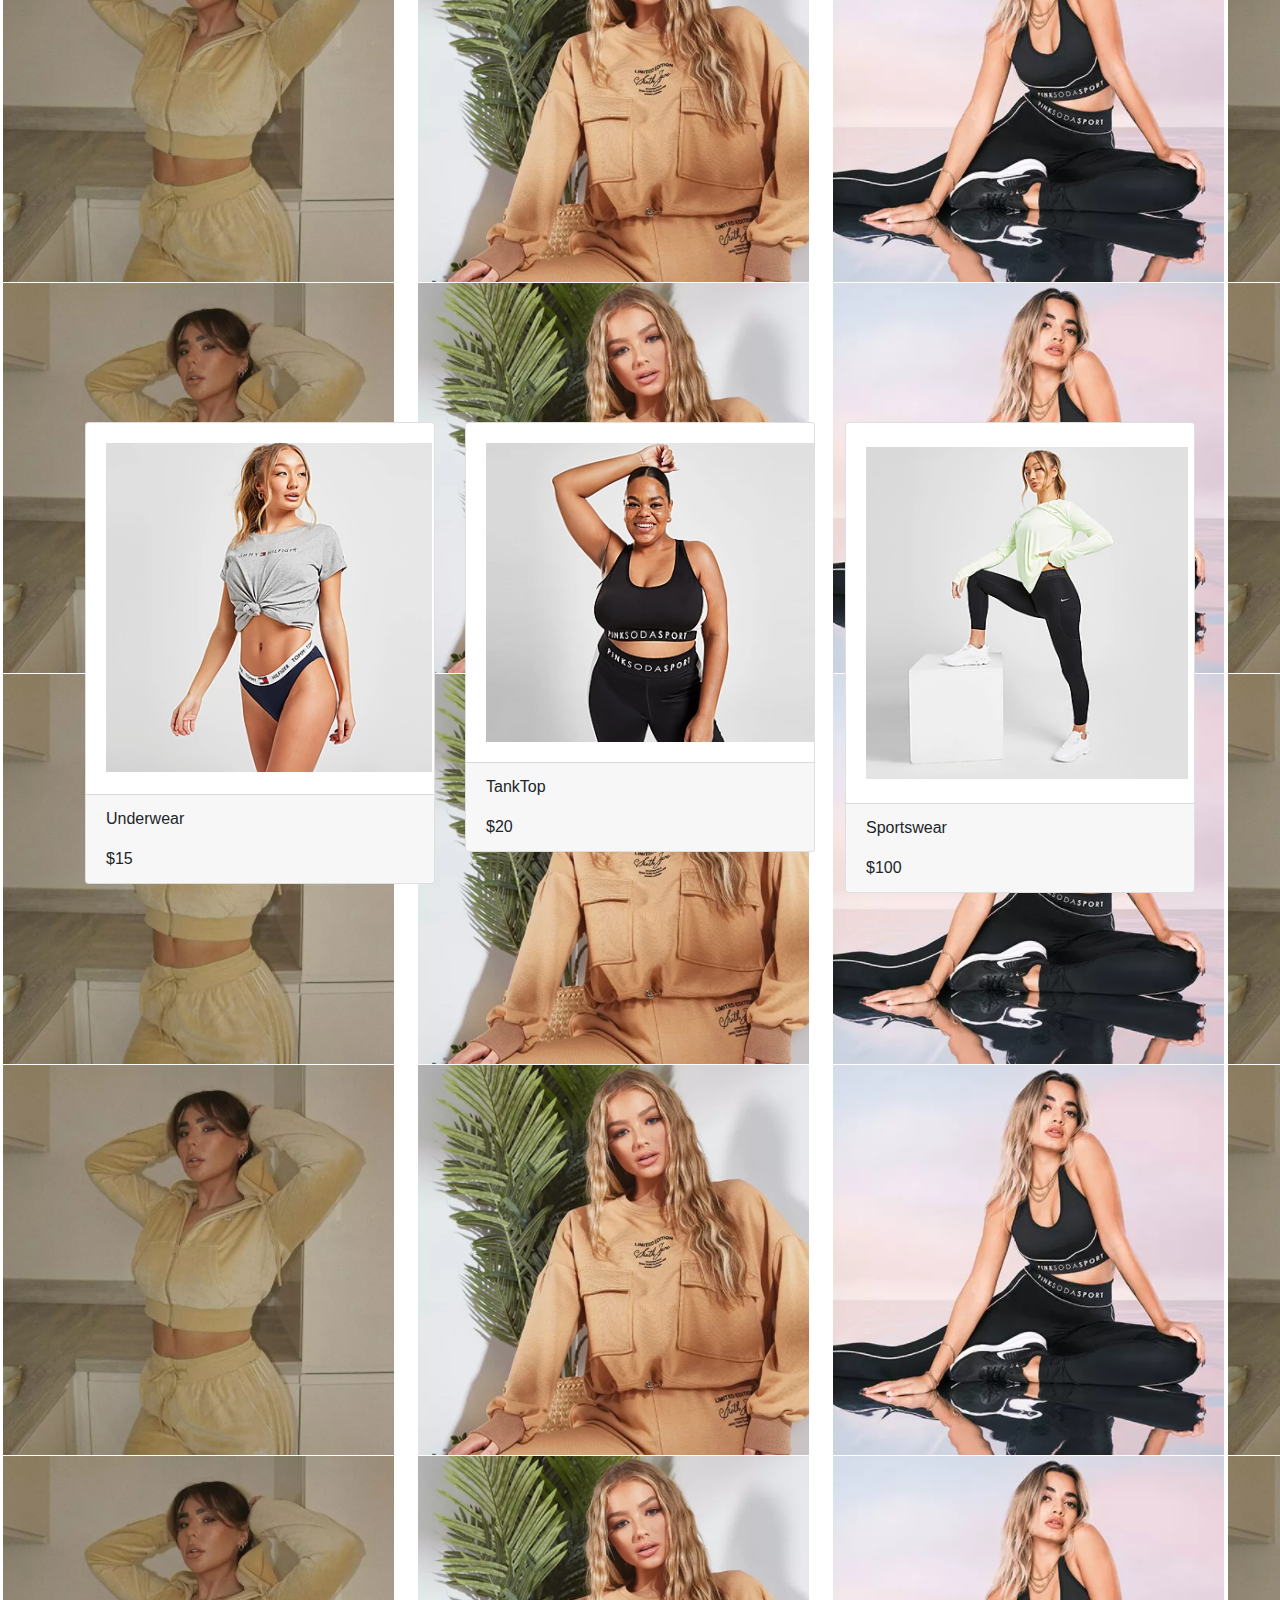
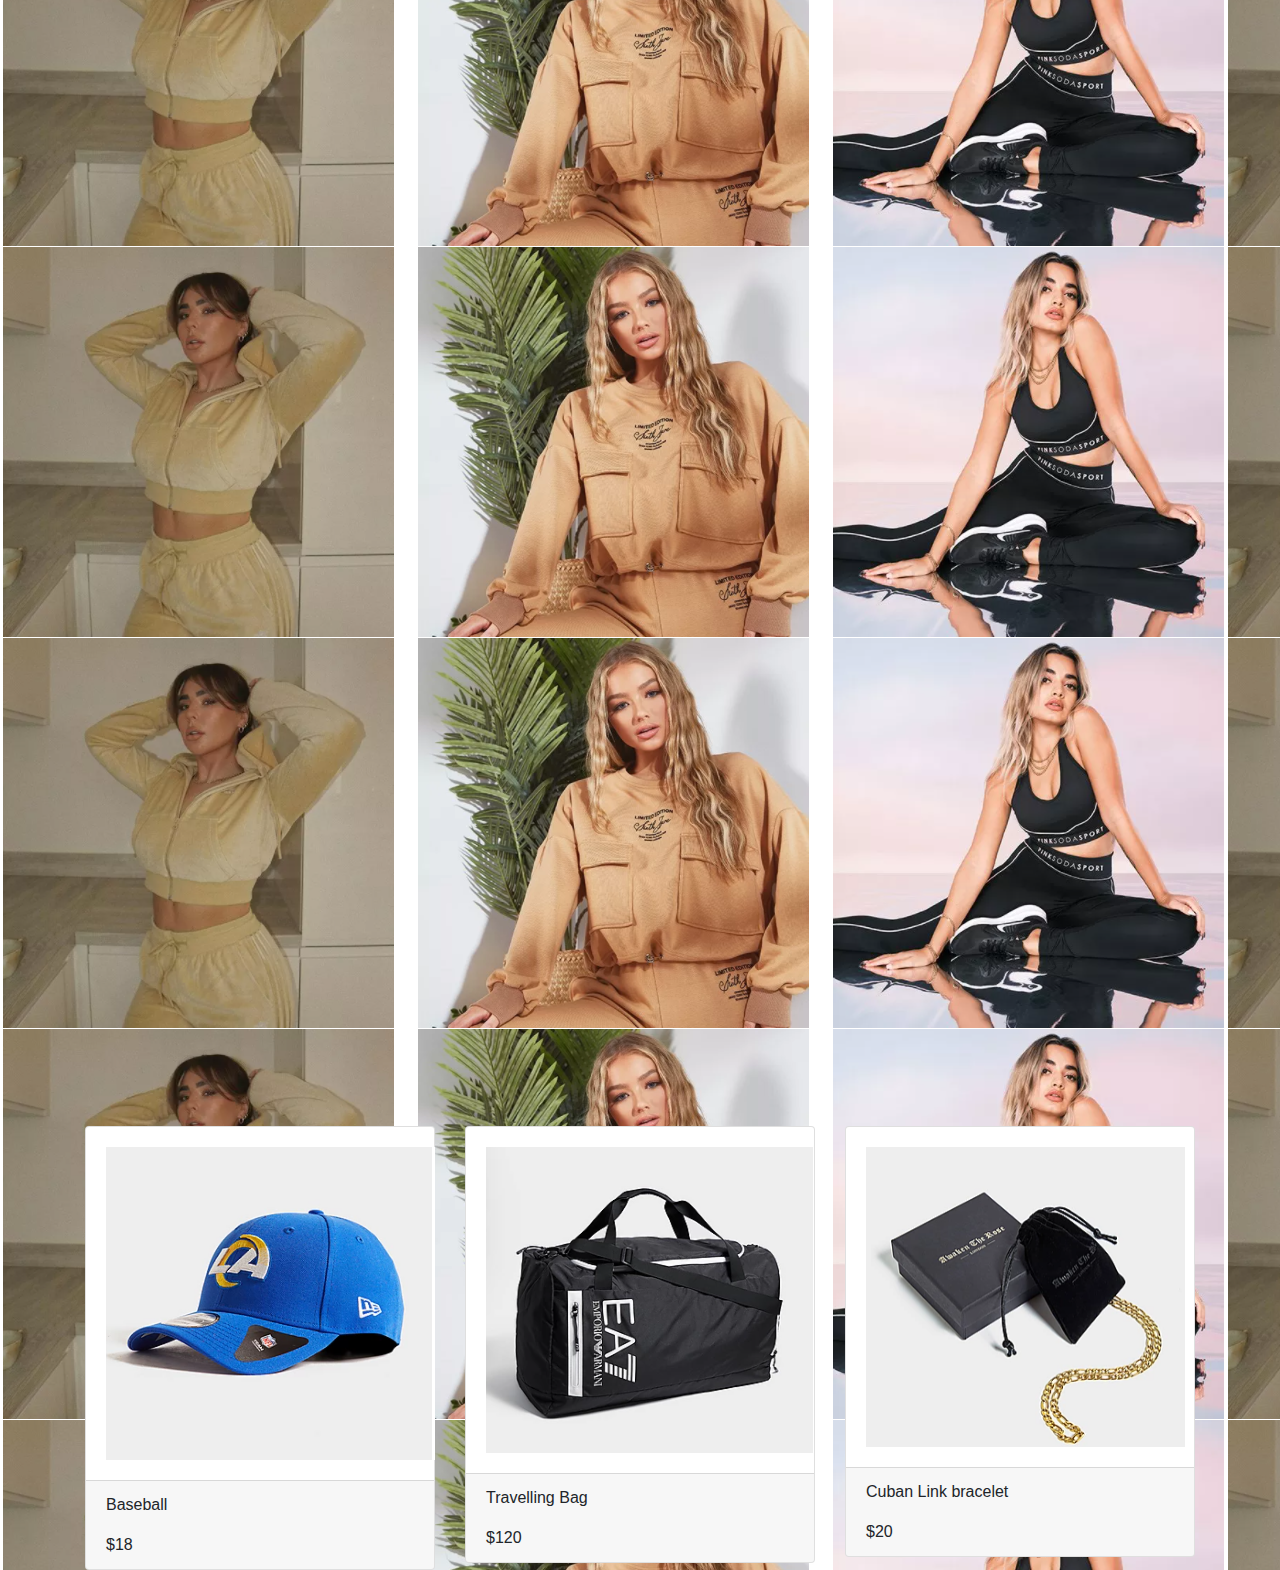
<file: women.html>
<!DOCTYPE html>
<html lang="en">
<head>
    <meta charset="UTF-8">
    <meta name="viewport" content="width=device-width, initial-scale=1.0">
    <title>Document</title>
    <link href="css/styles3.css" rel="stylesheet" type="text/css">
    <link rel="stylesheet" href="bootstrap.css">
    <style>
        body{background-color: black;
        background-image: url(images/women.PNG)}
        div ol li{
            font-style: oblique; font-size: x-large; color:black;
        }
        h1{text-align: center; color: tomato; font-size:80 px;}
        marquee{color:red; font-size: 20px;

        }
        
    </style>
</head>
<body>

        <h1  >WOMEN</h1>
        <marquee >10% off when you spend $100!</marquee>
        </div>

        <div class="menubar">
            <ul>
                <li class="footwear"><a href="#Footwear">FOOTWEAR</a></li>
                <li class="Clothing"><a href="#Clothing">CLOTHING</a></li>
                <li class="Accessories"><a href="#Accessories">ACCESSORIES</a></li>
                <li><a href="index.html">HOME</a></li>
                
            </ul>

           
        </div>

<br><br><br><br><br><br><br><br><br><br><br><br><br><br><br><br>
<br><br><br><br><br><br><br><br><br><br><br><br><br><br><br><br>
<br><br><br><br><br><br><br><br><br><br><br><br><br><br><br><br>
<br><br><br><br><br><br><br><br><br><br><br><br><br><br><br><br>
<br><br><br><br><br><br><br><br><br><br><br><br><br><br><br><br>
<br><br><br><br><br><br><br><br><br><br><br><br><br><br><br><br>

        
        <div class="container" id="Footwear">
            <div class="row">
                <div class="col-md-4">
                    <div class="card">
                        <div class="card-body">
                            <img src="images/womensneakers1.PNG" alt="">
                        </div>
                        <div class="card-footer">
                            <p>Nike Slides</p>
                            $280
                        </div>
                    </div>
                </div>
                

                <div class="col-md-4">
                    <div class="card">
                        <div class="card-body">
                            <img src="images/womensneakers2.PNG" alt="">
                        </div>
                        <div class="card-footer">
                            <p>Addidas Originals NMD2_RI</p>
                            $230
                        </div>
                    </div>
                </div>

                <div class="col-md-4">
                    <div class="card">
                        <div class="card-body">
                            <img src="images/womensneakers3.PNG" alt="">
                        </div>
                        <div class="card-footer">
                            <p>Nike Air Max 270</p>
                            $105
                        </div>
                    </div>
                </div>
            </div>

            <br><br><br><br><br><br><br><br><br><br><br><br><br><br><br><br>
            <br><br><br><br><br><br><br><br><br><br><br><br><br><br><br><br>
            <br><br><br><br><br><br><br><br><br><br><br><br><br><br><br><br>
            <br><br><br><br><br><br><br><br><br><br><br><br><br><br><br><br>
            <br><br><br><br><br><br><br><br><br><br><br><br><br><br><br><br>
            <br><br><br><br><br><br><br><br><br><br><br><br><br><br><br><br>

            </div>
            

            
    <div>

        <div class="container" id="Clothing">
            <div class="row">
                <div class="col-md-4">
                    <div class="card">
                        <div class="card-body">
                            <img src="images/womenclothingUNDERWEAR.PNG" alt="">
                        </div>
                        <div class="card-footer">
                            <p>Underwear</p>
                            $15
                        </div>
                    </div>
                </div>
                

                <div class="col-md-4">
                    <div class="card">
                        <div class="card-body">
                            <img src="images/womenclothing2.PNG" alt="">
                        </div>
                        <div class="card-footer">
                            <p>TankTop</p>
                            $20
                        </div>
                    </div>
                </div>

                <div class="col-md-4">
                    <div class="card">
                        <div class="card-body">
                            <img src="images/womenclothing3sportswear.PNG" alt="">
                        </div>
                        <div class="card-footer">
                            <p>Sportswear</p>
                            $100
                        </div>
                    </div>
                </div>

                <br><br><br><br><br><br><br><br><br><br><br><br><br><br><br><br>
            <br><br><br><br><br><br><br><br><br><br><br><br><br><br><br><br>
            <br><br><br><br><br><br><br><br><br><br><br><br><br><br><br><br>
            <br><br><br><br><br><br><br><br><br><br><br><br><br><br><br><br>
            <br><br><br><br><br><br><br><br><br><br><br><br><br><br><br><br>
            <br><br><br><br><br><br><br><br><br><br><br><br><br><br><br><br>






                 
        <div class="container" id="Accessories">
            <div class="row">
                <div class="col-md-4">
                    <div class="card">
                        <div class="card-body">
                            <img src="images/Accessories1.PNG" alt="">
                        </div>
                        <div class="card-footer">
                            <p>Baseball <caption></caption></p>
                            $18
                        </div>
                    </div>
                </div>
                

                <div class="col-md-4">
                    <div class="card">
                        <div class="card-body">
                            <img src="images/Accessories2.PNG" alt="">
                        </div>
                        <div class="card-footer">
                            <p>Travelling Bag</p>
                            $120
                        </div>
                    </div>
                </div>

                <div class="col-md-4">
                    <div class="card">
                        <div class="card-body">
                            <img src="images/Accessories3.PNG" alt="">
                        </div>
                        <div class="card-footer">
                            <p>Cuban Link bracelet</p>
                            $20
                        </div>
                    </div>
                </div>
            </div>


            



        </div>


        
        
        
        
         <a class="scroll-top" href="#">
            <img src="images/arrow1.png" width="30px" height="30px">
        </a>
    </div>
</body>


   
      
        
    
    
    
    
    </html>
</file>
<file: css/style.css>
body {
	font-family: Arial, Helvetica, sans-serif;
	font-size: 12px;
	color: #c8c8c8;
	background-color:#000000;
	background-image: url(../images/top-rept.jpg);
	background-repeat: repeat-x;
	background-position: left top;
	margin: 37px 0px 0px 0px;
}
h1, h2, h3, h4, h5, h6, p, ul, ol, li, form, input, textarea {
	padding: 0px;
	margin: 0px;
}
a {
	color: #70e7ff;
	text-decoration: underline;
}
a:hover {
	text-decoration: none;
}
.main {
	width: 989px;
	margin:0px auto;
}
.page, .header {
	width: 989px;
	float: left;
}
.banner {
	background-image: url(../images/Capture.PNG);
	background-repeat: repeat;
	background-position: left top;
	width: 989px;
	height: 203px;
	float: left;
}
.banner h1 {
	font-family: "Times New Roman", Times, serif;
	font-size: 48px;
	line-height: 100%;
	color: #FFFFFF;
	margin-left: 391px;
	margin-top: 72px;
}
.topmenu {
	width: 989px;
	height: 38px;
	float: left;
}
.topmenu ul {
	list-style-type: none;
}
.topmenu ul li {
	display: inline;
	padding: 0px 22px;
	border-left-width: 1px;
	border-left-style: solid;
	border-left-color: #FFFFFF;
}
.topmenu ul li a {
	font-family: "Times New Roman", Times, serif;
	font-size: 30px;
	font-weight: bold;
	line-height: 30px;
	color :red;
	text-decoration: inline-flex;
}
.topmenu ul li a:hover {
	text-decoration: underline;
}
.content {
	background-color: #020202;
	background-image: url(../images/top-round.jpg);
	background-repeat: no-repeat;
	background-position: left top;
	width: 989px;
	float: left;
	padding-top: 20px;
}
.content-in {
	background-image: url(../images/bottom-round.jpg);
	background-repeat: no-repeat;
	background-position: left bottom;
	width: 948px;
	float: left;
	padding-left: 20px;
	padding-right: 21px;
	padding-bottom: 20px;
}
.left-panel {
	width: 238px;
	float: left;
}
.left-panel h2 {
	font-family: "Times New Roman", Times, serif;
	font-size: 24px;
	line-height: 48px;
	color: #f1f1f1;
	background-image: url(../images/left-head.jpg);
	background-repeat: no-repeat;
	background-position: left top;
	height: 48px;
	padding-left: 17px;
}
.gap {
	height: 9px;
	clear: both;
}
.left-content {
	background-color: #f1f1f1;
	background-image: url(../images/left-bottom.jpg);
	background-repeat: no-repeat;
	background-position: left bottom;
	clear: both;
	padding-bottom: 24px;
}
.left-content ul {
	padding-right: 18px;
	padding-left: 18px;
	list-style-type: none;
}
.left-content ul li {
	border-bottom-width: 1px;
	border-bottom-style: solid;
	border-bottom-color: #cbcccc;
	font-family: "Times New Roman", Times, serif;
	font-size: 14px;
	line-height: 29px;
	color: #000000;
	text-decoration: none;
	background-image: url(../images/red-bullet.jpg);
	background-repeat: no-repeat;
	background-position: 7px center;
	text-align: left;
	display: block;
	height: 29px;
	padding-left: 35px;
}
.left-content ul li a {
	color: #000000;
}
.left-content ul li a:hover {
	color: #ff0303;
}
.left-content ol {
	padding-right: 11px;
	padding-left: 11px;
	list-style-type: none;
}
.left-content ol li {
	color: #000000;
	background-image: url(../images/black-bullet.jpg);
	background-repeat: no-repeat;
	background-position: left 24px;
	padding-left: 16px;
	padding-top: 20px;
}
a.more {
	font-size: 12px;
	color: #ff0303;
	text-decoration: none;
	text-align: right;
}
a.more:hover {
	text-decoration: underline;
}
.right-panel {
	background-color: #646363;
	background-image: url(../images/top-round2.jpg);
	background-repeat: no-repeat;
	background-position: left top;
	width: 698px;
	float: right;
	padding-top: 16px;
}
.right-panel-in {
	background-image: url(../images/bottom-round2.jpg);
	background-repeat: no-repeat;
	background-position: left bottom;
	width: 698px;
	float: left;
	padding-bottom: 16px;
}
.right-panel-in strong {
	color: #FFFFFF;
}
.row {
	clear: both;
}
.title {
	font-family: "Times New Roman", Times, serif;
	font-size: 24px;
	line-height: 25px;
	color: #fafafa;
	background-color: #898989;
	height: 25px;
	padding-left: 34px;
}
.title span {
	background-color: #646363;
	padding-right: 5px;
	padding-left: 5px;
}
.title span span {
	color: #FABFB7;
	padding: 0px;
}
.copyright {
	border: 0px;
	height: 1px;
	width: 1px;
}
.row2 {
	clear: both;
	padding: 14px 35px 55px 44px;
}
ul.list-home {
	list-style-type: none;
}
ul.list-home li {
	background-image: url(../images/round-bullet.jpg);
	background-repeat: no-repeat;
	background-position: left 4px;
	padding-left: 25px;
	margin-top: 10px;
}
.vline {
	background-image: url(../images/vline.jpg);
	background-repeat: no-repeat;
	background-position: 340px top;
	width: 689px;
	float: left;
	padding-right: 9px;
}
.section1 {
	width: 320px;
	float: left;
}
.section2 {
	width: 320px;
	float: right;
}
a.more2 {
	font-size: 12px;
	font-weight: bold;
	color: #FFFFFF;
	text-decoration: underline;
}
a.more2:hover {
	text-decoration: none;
}
.footer {
	line-height: 61px;
	background-image: url(../images/footer.jpg);
	background-repeat: no-repeat;
	background-position: left top;
	width: 949px;
	height: 61px;
	float: left;
	padding: 0px 20px;
}
.footer p {
	font-size: 12px;
	color: #FFFFFF;
	float: left;
}
.footer ul {
	float: right;
	list-style-type: none;
}
.footer ul li {
	display: inline;
	padding: 0px 10px;
	border-left-width: 1px;
	border-left-style: solid;
	border-left-color: #FFFFFF;
}
.footer ul li a {
	font-size: 12px;
	color: #FFFFFF;
	text-decoration: none;
}
.footer ul li a:hover {
	text-decoration: underline;
}
</file>
<file: css/styles4.css>
html, body {

    scroll-behavior: smooth;
    
    
}



.scroll-top {
    position: fixed;
    bottom: 10px;
    left:  30px;
}



body{
font-family: Arial, Helvetica, sans-serif;
font-size: 13px;
background-color: aqua;

}
h1{
text-align: center;
}

.banner {
background-image: url(../images/women.PNG);
background-repeat: repeat;
background-position: left top;
width: 989px;
height: 203px;
float: left;
}

.menubar{
text-align: center;

}
.menubar ul{
display: inline-flex;
}
.menubar ul li{
list-style: none;
padding: 15px;
}
.footwear, .menubar ul li:hover{
background-color: blanchedalmond;
}
.menubar ul li a:hover{
text-decoration: none;
}
</file>
<file: css/styles3.css>
html, body {

    scroll-behavior: smooth;
    
    
}



.scroll-top {
    position: fixed;
    bottom: 10px;
    left:  30px;
}



body{
font-family: Arial, Helvetica, sans-serif;
font-size: 13px;
background-color: aqua;

}
h1{
text-align: center;
}

.banner {
background-image: url(../images/women.PNG);
background-repeat: repeat;
background-position: left top;
width: 989px;
height: 203px;
float: left;
}

.menubar{
text-align: center;
background-color: black;
}
.menubar ul{
display: inline-flex;
}
.menubar ul li{
list-style: none;
padding: 15px;
}
.footwear, .menubar ul li:hover{
background-color: blanchedalmond;
}
.menubar ul li a:hover{
text-decoration: none;
}
</file>
